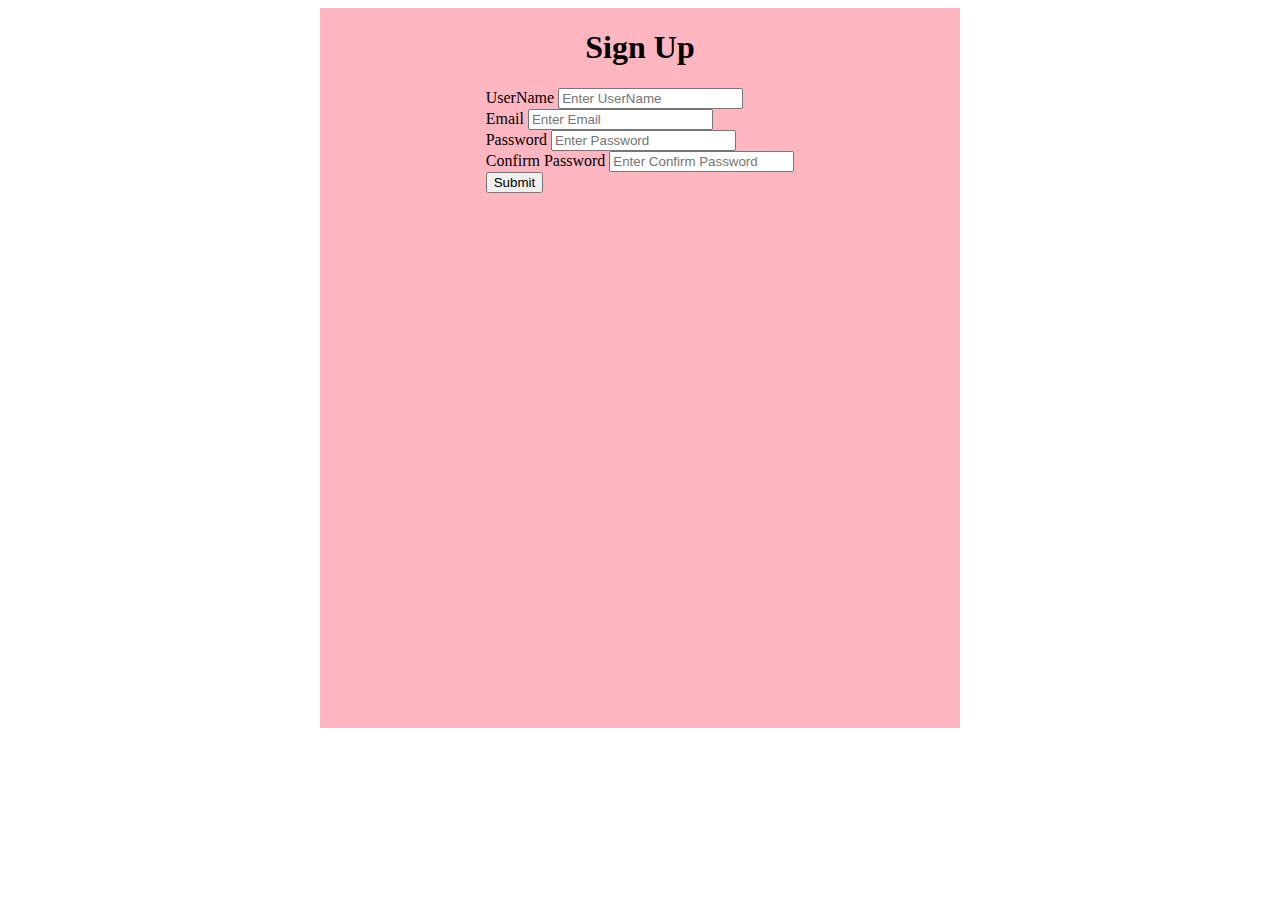
<file: index.html>
<!DOCTYPE html>
<html lang="en">
<head>
    <meta charset="UTF-8">
    <meta http-equiv="X-UA-Compatible" content="IE=edge">
    <meta name="viewport" content="width=device-width, initial-scale=1.0">
    <link rel="stylesheet" href="./style.css">
    <title>Form Authentication</title>
</head>
<body>
    <div class="container">
        <h1 class="heading">Sign Up</h1>
       <form id="form" class="form">
        <div class="from-control">
            <label for="username">UserName</label>
                <input type="text" placeholder="Enter UserName" id="username">
                <small></small>
        </div>
        <div class="from-control">
            <label for="email">Email</label>
            <input type="email"  id="email" placeholder="Enter Email">
            <small></small>
        </div>
        <div class="from-control">
            <label for="password">Password</label>
            <input type="password"  id="password" placeholder="Enter Password">
            <small></small>
        </div>
        <div class="from-control">
            <label for="confirmpassword">Confirm Password</label>
            <input type="password" id="confirmpassword" placeholder="Enter Confirm Password">
            <small></small>
        </div>
           <button>Submit</button>
       </form>
    </div>
    <script src="./logic.js"></script>
</body>
</html>
</file>
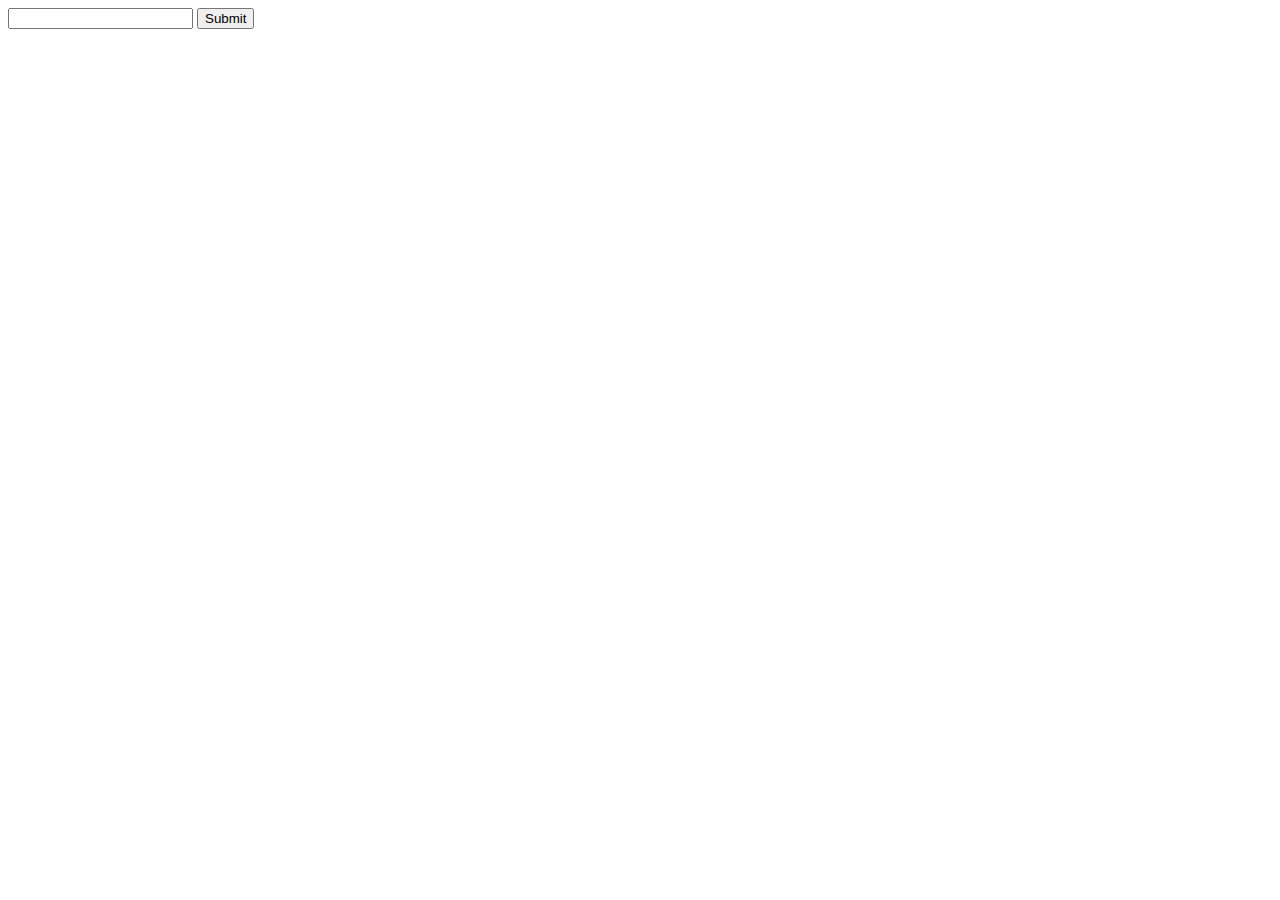
<file: CountriesApi/index.html>
<!DOCTYPE html>
<html lang="en">
<head>
    <meta charset="UTF-8">
    <meta http-equiv="X-UA-Compatible" content="IE=edge">
    <meta name="viewport" content="width=device-width, initial-scale=1.0">
    <title>Countries Data</title>
    <link href="https://cdn.jsdelivr.net/npm/bootstrap@5.0.2/dist/css/bootstrap.min.css" rel="stylesheet" integrity="sha384-EVSTQN3/azprG1Anm3QDgpJLIm9Nao0Yz1ztcQTwFspd3yD65VohhpuuCOmLASjC" crossorigin="anonymous">
    <script src="https://cdn.jsdelivr.net/npm/bootstrap@5.0.2/dist/js/bootstrap.bundle.min.js" integrity="sha384-MrcW6ZMFYlzcLA8Nl+NtUVF0sA7MsXsP1UyJoMp4YLEuNSfAP+JcXn/tWtIaxVXM" crossorigin="anonymous"></script>
    <script src="https://cdn.jsdelivr.net/npm/@popperjs/core@2.9.2/dist/umd/popper.min.js" integrity="sha384-IQsoLXl5PILFhosVNubq5LC7Qb9DXgDA9i+tQ8Zj3iwWAwPtgFTxbJ8NT4GN1R8p" crossorigin="anonymous"></script>
    <script src="https://cdn.jsdelivr.net/npm/bootstrap@5.0.2/dist/js/bootstrap.min.js" integrity="sha384-cVKIPhGWiC2Al4u+LWgxfKTRIcfu0JTxR+EQDz/bgldoEyl4H0zUF0QKbrJ0EcQF" crossorigin="anonymous"></script>
    <link rel="stylesheet" href="./style.css">
</head>
<body>
     <div class="container">
         <input type="text" class="inputBox">
         <button onclick="submit()">Submit</button>
     </div>
    <script src="./index.js"></script>
</body>
</html>
</file>
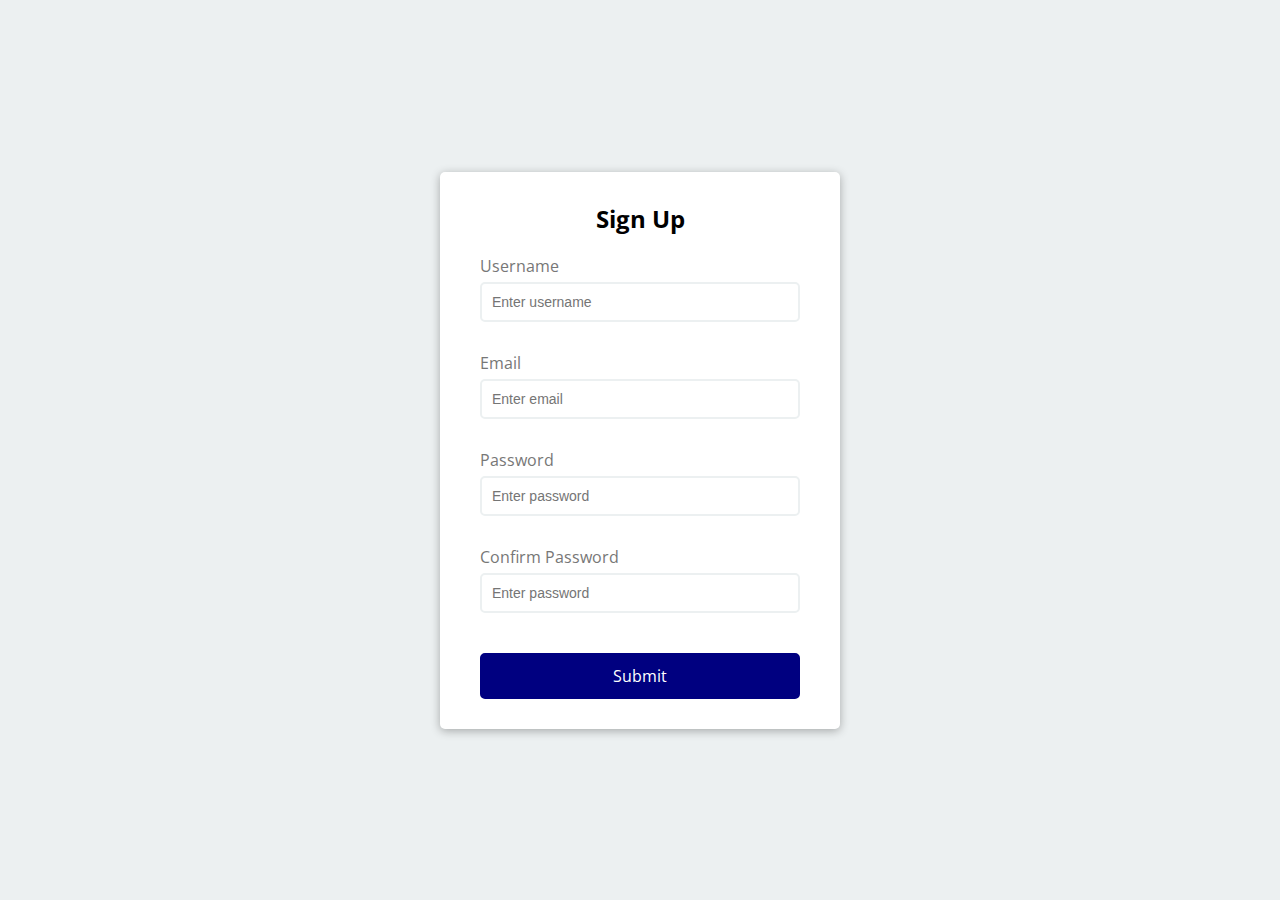
<file: Projec1Clone/index.html>
<!DOCTYPE html>
<html lang="en">
<head>
    <meta charset="UTF-8">
    <meta http-equiv="X-UA-Compatible" content="IE=edge">
    <meta name="viewport" content="width=device-width, initial-scale=1.0">
    <link rel="stylesheet" href="style.css">
    <title>HTML Form</title>
</head>
<body>
    <div class="container">
        <form id="form" class="form">
            <h2>Sign Up</h2>
            <div class="form-control">
                <label for="username">Username</label>
                <input type="text" id="username" placeholder="Enter username">
                <small></small>
            </div>
            <div class="form-control">
                <label for="email">Email</label>
                <input type="text" id="email" placeholder="Enter email">
                <small></small>
            </div>
            <div class="form-control">
                <label for="password">Password</label>
                <input type="password" id="password" placeholder="Enter password">
                <small></small>
            </div>
            <div class="form-control">
                <label for="password2">Confirm Password</label>
                <input type="password" id="password2" placeholder="Enter password">
                <small></small>
            </div>
            <button>Submit</button>
        </form>
    </div>
    
    <script src="script.js"></script>
</body>
</html>
</file>
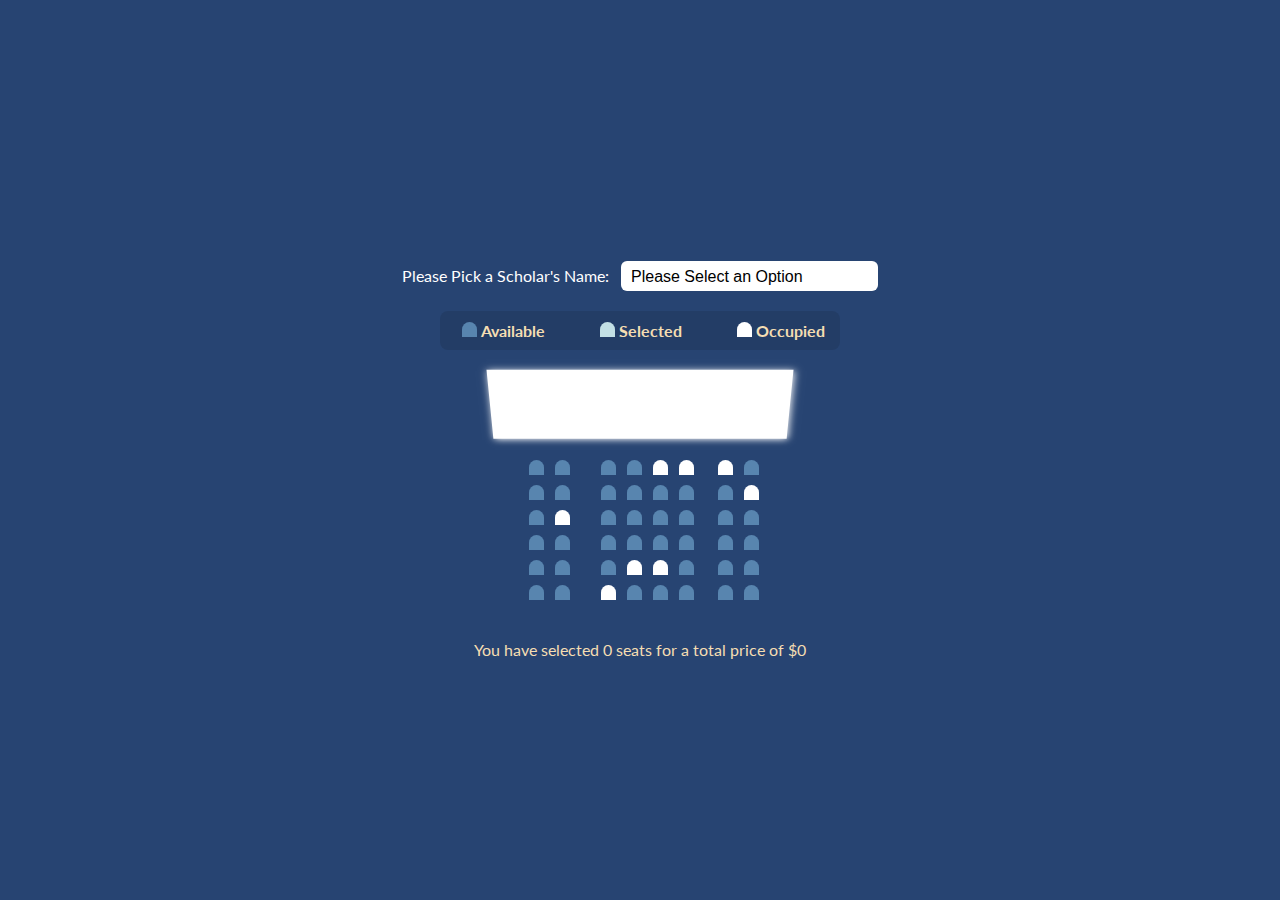
<file: Project2/index.html>
<!DOCTYPE html>
<html lang="en">
<head>
    <meta charset="UTF-8">
    <meta http-equiv="X-UA-Compatible" content="IE=edge">
    <meta name="viewport" content="width=device-width, initial-scale=1.0">
    <title>Islamic Scholar Selection</title>
    <link rel="stylesheet" href="./style.css">
</head>
<body>
             <!-- section 1 -->
             <!-- make the selection box -->
        <div class="bayan_container">
            <label for="bayan">Please Pick a Scholar's Name:</label>
            <select id="bayan">
                <option value="">Please Select an Option</option>
                <option value="20">Maulana Ilyas Qadri</option>
                <option value="18">Maulana Imran Attari</option>
                <option value="16">Maulana Abdul Habib Attari</option>
                <option value="13">Maulana Muhammad Shahid Attari</option>
            </select>
        </div>    

       <!-- Make the choice of selection /like type of seats-->
          <ul class="choose_seats">
              <li class="data">
                  <div class="seats"></div>
                  <small>Available</small>
              </li>
              <li class="data">
                <div class="seats selected"></div>
                <small>Selected</small>
            </li>
            <li class="data">
                <div class="seats Occupied"></div>
                <small>Occupied</small>
            </li>
          </ul>
        <!-- make the screen -->
        <div class="content_container">
        <div class="screen"></div>

     <!-- now we need to make the row6 and columns8 -->
        <div class="row">
            <div class="seats"></div>
            <div class="seats"></div>
            <div class="seats"></div>
            <div class="seats"></div>
            <div class="seats Occupied"></div>
            <div class="seats Occupied"></div>
            <div class="seats Occupied"></div>
            <div class="seats"></div>
        </div>
        <div class="row">
            <div class="seats"></div>
            <div class="seats"></div>
            <div class="seats"></div>
            <div class="seats"></div>
            <div class="seats"></div>
            <div class="seats"></div>
            <div class="seats"></div>
            <div class="seats Occupied"></div>
        </div>
        <div class="row">
            <div class="seats"></div>
            <div class="seats Occupied"></div>
            <div class="seats"></div>
            <div class="seats"></div>
            <div class="seats"></div>
            <div class="seats"></div>
            <div class="seats"></div>
            <div class="seats"></div>
        </div>
        <div class="row">
            <div class="seats"></div>
            <div class="seats"></div>
            <div class="seats"></div>
            <div class="seats"></div>
            <div class="seats"></div>
            <div class="seats"></div>
            <div class="seats"></div>
            <div class="seats"></div>
        </div>
        <div class="row">
            <div class="seats"></div>
            <div class="seats"></div>
            <div class="seats"></div>
            <div class="seats Occupied"></div>
            <div class="seats Occupied"></div>
            <div class="seats"></div>
            <div class="seats"></div>
            <div class="seats"></div>
        </div>
        <div class="row">
            <div class="seats"></div>
            <div class="seats"></div>
            <div class="seats Occupied"></div>
            <div class="seats"></div>
            <div class="seats"></div>
            <div class="seats"></div>
            <div class="seats"></div>
            <div class="seats"></div>
        </div>
    </div>

    <p class="para">You have selected <span id="count">0</span> seats for a total price of $<span id="totalAmount">0</span></p>

    <script src="./script.js"></script>
</body>
</html>
</file>
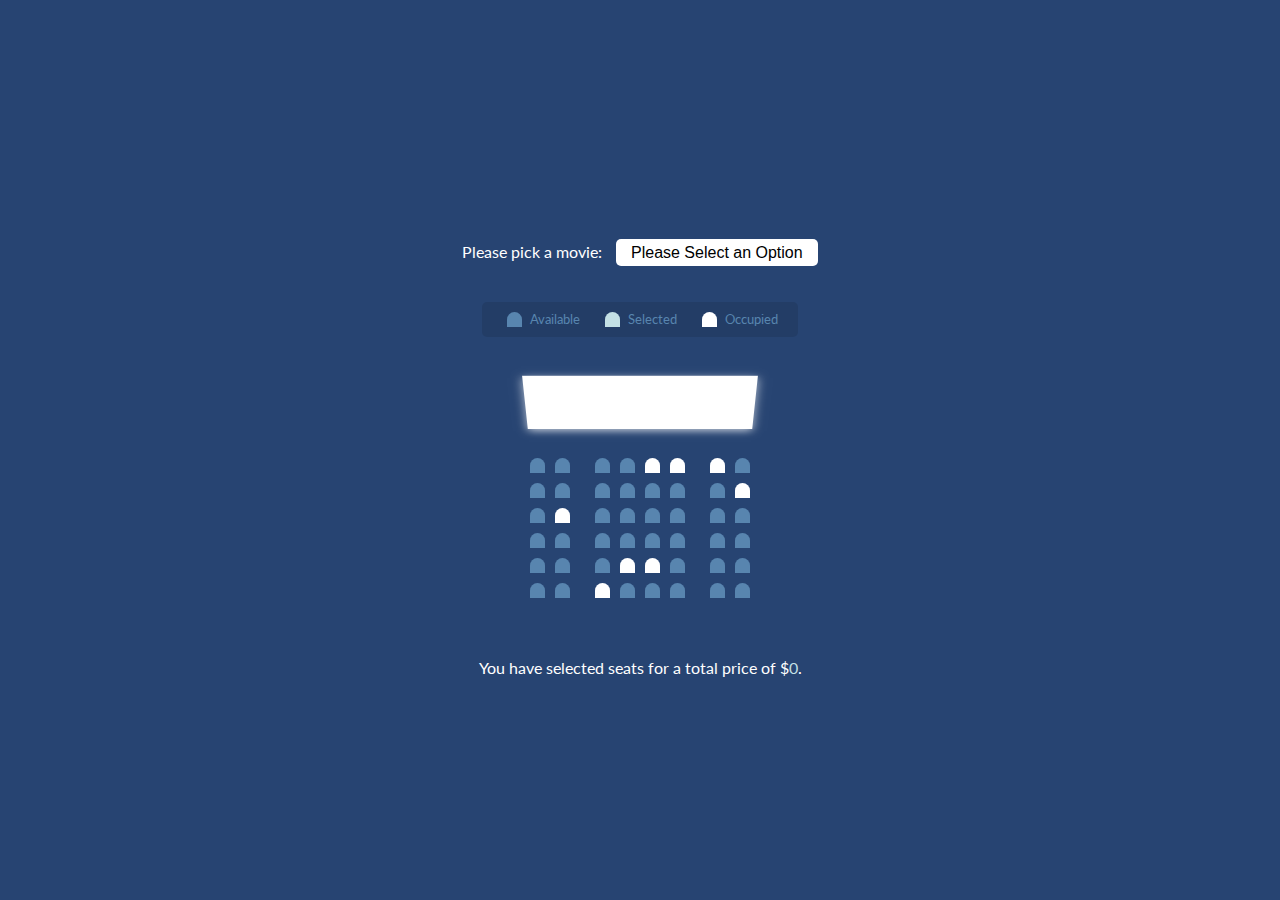
<file: Project2Clone/index.html>
<!DOCTYPE html>
<html lang="en">
<head>
    <meta charset="UTF-8">
    <meta http-equiv="X-UA-Compatible" content="IE=edge">
    <meta name="viewport" content="width=device-width, initial-scale=1.0">
    <link rel="stylesheet" href="style.css">
    <title>Movie Seat Selection</title>
</head>
<body>
    <!-- Container for movies -->
    <div class="movie-container">
        <label for="movie">Please pick a movie:</label>
        <!-- This is the dropdown to select movies -->
        <select id="movie">
            <option value="">Please Select an Option</option>
            <option value="10">The Batman</option>
            <option value="15">Top Gun 2</option>
            <option value="20">Mission: Impossible 7</option>
            <option value="12">No Time to Die</option>
            <option value="17">Star Wars</option>
        </select>
    </div>

    <!-- Legend to display types of seats -->
    <ul class="showcase">
        <li>
            <div class="seat"></div>
            <small>Available</small>
        </li>
        <li>
            <div class="seat selected"></div>
            <small>Selected</small>
        </li>
        <li>
            <div class="seat occupied"></div>
            <small>Occupied</small>
        </li>
    </ul>

    <!-- Container for Theater Seating Map -->
    <div class="container">
        <!-- This is the class to show the Movie Screen -->
        <div class="screen"></div>
        <!-- 6 Rows x 8 Columns Seating Chart -->
        <div class="row">
            <div class="seat"></div>
            <div class="seat"></div>
            <div class="seat"></div>
            <div class="seat"></div>
            <div class="seat occupied"></div>
            <div class="seat occupied"></div>
            <div class="seat occupied"></div>
            <div class="seat"></div>
        </div>
        <div class="row">
            <div class="seat"></div>
            <div class="seat"></div>
            <div class="seat"></div>
            <div class="seat"></div>
            <div class="seat"></div>
            <div class="seat"></div>
            <div class="seat"></div>
            <div class="seat occupied"></div>
        </div>
        <div class="row">
            <div class="seat"></div>
            <div class="seat occupied"></div>
            <div class="seat"></div>
            <div class="seat"></div>
            <div class="seat"></div>
            <div class="seat"></div>
            <div class="seat"></div>
            <div class="seat"></div>
        </div>
        <div class="row">
            <div class="seat"></div>
            <div class="seat"></div>
            <div class="seat"></div>
            <div class="seat"></div>
            <div class="seat"></div>
            <div class="seat"></div>
            <div class="seat"></div>
            <div class="seat"></div>
        </div>
        <div class="row">
            <div class="seat"></div>
            <div class="seat"></div>
            <div class="seat"></div>
            <div class="seat occupied"></div>
            <div class="seat occupied"></div>
            <div class="seat"></div>
            <div class="seat"></div>
            <div class="seat"></div>
        </div>
        <div class="row">
            <div class="seat"></div>
            <div class="seat"></div>
            <div class="seat occupied"></div>
            <div class="seat"></div>
            <div class="seat"></div>
            <div class="seat"></div>
            <div class="seat"></div>
            <div class="seat"></div>
        </div>
    </div>

    <p class="text">You have selected <span id="count"></span> seats for a total price of $<span id="total">0</span>.</p>
    
    <script src="script.js"></script>
</body>
</html>
</file>
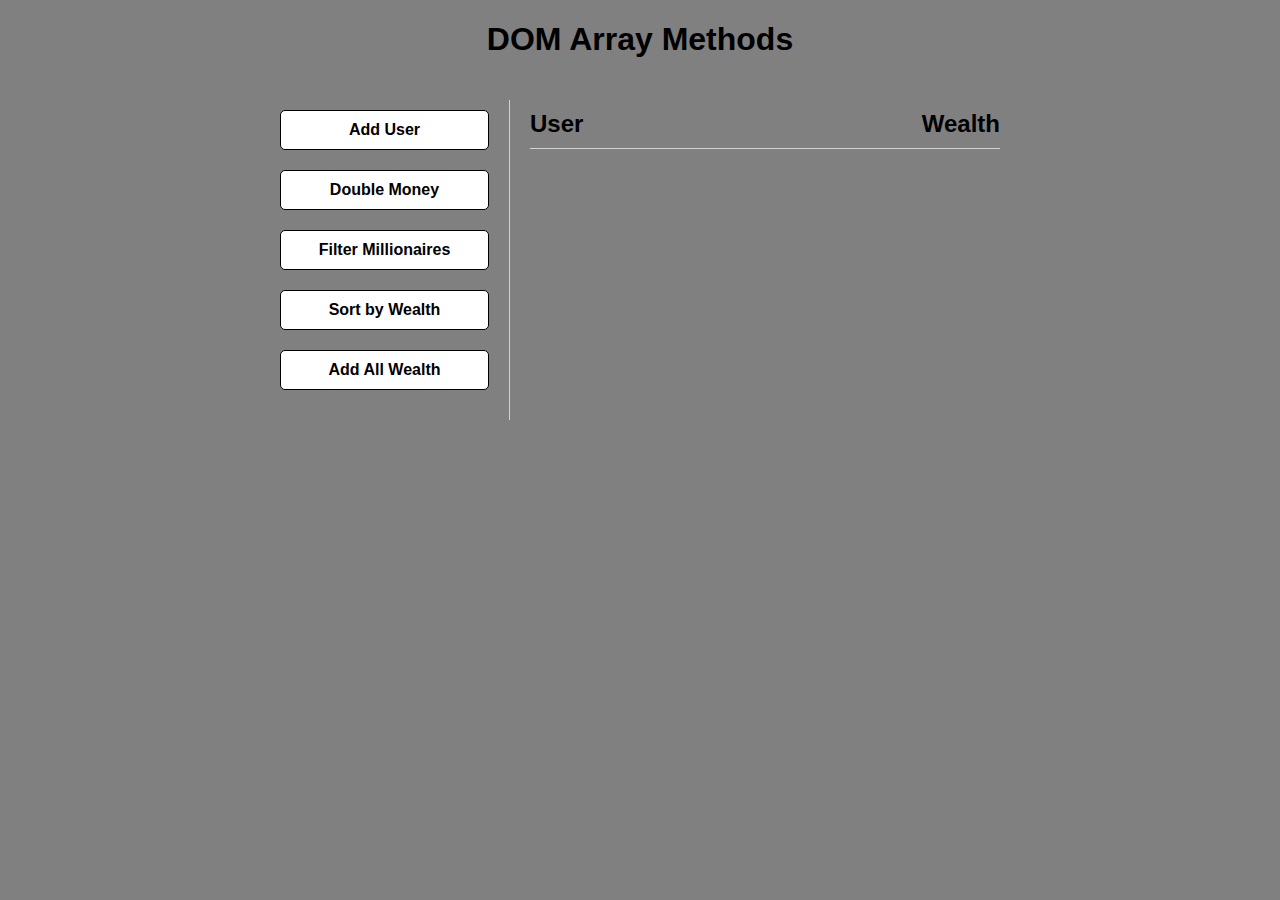
<file: Project5clone/inde.html>
<!DOCTYPE html>
<html lang="en">
<head>
    <meta charset="UTF-8" />
    <meta http-equiv="X-UA-Compatible" content="IE=edge" />
    <meta name="viewport" content="width=device-width, initial-scale=1.0" />
    <link rel="stylesheet" href="style.css" />
    <title>DOM Array Methods</title>
</head>
<body>
    <h1>DOM Array Methods</h1>

    <div class="container">
        <aside>
            <button id="add-user">Add User</button>
            <button id="double">Double Money</button>
            <button id="filter">Filter Millionaires</button>
            <button id="sort">Sort by Wealth</button>
            <button id="sum">Add All Wealth</button>
        </aside>

        <main id="main">
            <h2><strong>User</strong> Wealth</h2>
        </main>
    </div>
    
    <script src="script.js"></script>
</body>
</html>
</file>
<file: style.css>
@import url('https://fonts.googleapis.com/css2?family=Roboto+Mono:wght@300&display=swap');

:root{
    --success-color: green;
    --failure-color:red;
}
*{

    box-sizing: border-box;
}

.container{
    display: flex;
    flex-direction: column;
    align-items: center;
    justify-content: top;
   flex-wrap: wrap;
   background-color: lightpink;
   width: 50vw;
   height: 80vh;
   margin: 0 auto;
   
}
/* .container div{

} */
</file>
<file: CountriesApi/style.css>
.nested_container{
    width: 40% !important;
   border-radius: 10px;   
   margin: 0 auto;
}
.Image{
    width: 200px !important;
    height: 200px !important;
}
</file>
<file: Projec1Clone/style.css>
@import url('https://fonts.googleapis.com/css2?family=Open+Sans&display=swap');

:root {
    --success-color: green;
    --error-color: orangered;
}

* {
    box-sizing: border-box;
}

body {
    background-color: #ecf0f1;
    font-family: 'Open Sans', sans-serif;
    display: flex;
    align-items: center;
    justify-content: center;
    min-height: 100vh;
    margin: 0;
}

.container {
    background-color: white;
    border-radius: 5px;
    box-shadow: 0 2px 10px rgba(0,0,0, 0.3);
    width: 400px;
}

h2 {
    text-align: center;
    margin: 0 0 20px;
    
}

.form {
    padding: 30px 40px
}

.form-control {
    margin-bottom: 10px;
    padding-bottom: 20px;
    position: relative;
}

.form-control label {
    color: #777;
    display: block;
    margin-bottom: 5px;
}

.form-control input {
    border: 2px solid #ecf0f1;
    border-radius: 5px;
    display: block;
    width: 100%;
    padding: 10px;
    font-size: 14px;
}

.form-control input:focus {
    outline: 0;
    border-color: #777;
}

.form-control.success input {
    border-color: var(--success-color);
}

.form-control.error input {
    border-color: var(--error-color);
}

.form-control small {
    color: var(--error-color);
    position: absolute;
    bottom: 0;
    left: 0;
    visibility: hidden;
}

.form-control.error small {
    visibility: visible;
}

.form button {
    cursor: pointer;
    background-color: navy;
    border: 2px solid navy;
    border-radius: 5px;
    color: white;
    display: block;
    font-size: 16px;
    padding: 10px;
    margin-top: 20px;
    width: 100%;
    font-family: 'Open Sans', sans-serif;
}
</file>
<file: Project2/style.css>
@import url('https://fonts.googleapis.com/css2?family=Lato&display=swap');

*{
    margin: 0;
    padding: 0;
    box-sizing: border-box;
}
body{
    width: 100%;
    height: 100vh;
    display: flex;
    flex-direction: column;
    justify-content: center;
    align-items: center;
    text-align: center;
    background-color: #274472;
    color: wheat;
    font-family: 'Lato', sans-serif;
}
.bayan_container{
 margin: 20px 0;   
}
.bayan_container label{
font-weight: 400;
color: white;
}
.bayan_container select{
    height: 30px;
    border-radius: 6px;
    padding-left: 10px;
    font-size: 16px;
    border: none;
    appearance: none;
    background-color: white;
    margin-left: 8px;
}
.bayan_container > select:focus{
    outline: none;
}
.choose_seats{
    width: 400px;
    display: flex;
    justify-content: space-between;
    background-color: rgba(0, 0, 0, 0.1);
    padding: 10px 15px;
    border-radius: 8px;
}
.seats{
  width: 15px; 
  height: 15px;
  background-color: #5885AF;
  display: inline-block;
  border-top-left-radius: 10px;   
  border-top-right-radius: 10px;
  margin-left: 7px;
}

.choose_seats li{
    list-style-type: none;
}
.data small{
   font-weight: bold;
   font-size: 16px;
}
.seats.selected{
   background-color: #C3E0E5;
}
.seats.Occupied{
    background-color: white;
}
.content_container{
    perspective: 1000px;
}
.screen{
    width: 300px;   
    height: 80px;
    background-color: white;
    margin-top: 30px;
    box-shadow: 1px 1px 8px white;
    transform: rotateX(-35deg);
    margin: 15px 0;
}

.row .seats{
    margin-bottom: 7px;
}

.seats:nth-of-type(2){
    margin-right: 20px;
}
.seats:nth-last-of-type(2){
    margin-left: 20px;
}
.seats:not(.Occupied):hover{
    cursor: pointer;
    transform: scale(1.25);
}
/* This css is for not to apply  above properties on type of seats */
.choose_seats .seats:not(.Occupied):hover{
    cursor: default;
    transform: scale(1);
}
.para{
    margin-top: 30px;
}



@media (max-width:400px) {
    .choose_seats{
        width: 320px;
    }   
}
</file>
<file: Project2Clone/style.css>
@import url('https://fonts.googleapis.com/css2?family=Lato&display=swap');

* {
    box-sizing: border-box;
}

body {
    background-color: #274472;
    display: flex;
    flex-direction: column;
    color: white;
    align-items: center;
    justify-content: center;
    height: 100vh;
    font-family: 'Lato', sans-serif;
    margin: 0;
}

.movie-container {
    margin: 20px 0;
}

.movie-container select {
    background-color: white;
    border: 0;
    border-radius: 5px;
    font-size: 16px;
    margin-left: 10px;
    padding: 5px 15px 5px 15px;
    appearance: none;
    -moz-appearance: none;
    -webkit-appearance: none;
}

.seat {
    background-color: #5885AF;
    height: 15px;
    width: 15px;
    margin: 5px;
    border-top-left-radius: 10px;
    border-top-right-radius: 10px;
}

.seat.selected {
    background-color: #C3E0E5;
}

.seat.occupied {
    background-color: white;
}

.seat:nth-of-type(2) {
    margin-right: 20px;
}

.seat:nth-last-of-type(2) {
    margin-left: 20px;
}

.seat:not(.occupied):hover {
    cursor: pointer;
    transform: scale(1.25);
}

.showcase .seat:not(.occupied):hover {
    cursor: default;
    transform: scale(1);
}

.showcase {
    background-color: rgba(0,0,0,0.1);
    padding: 5px 10px;
    border-radius: 5px;
    color: #5885AF;
    list-style-type: none;
    display: flex;
    justify-content: space-between;
}

.showcase li {
    display: flex;
    align-items: center;
    justify-content: center;
    margin: 0 10px;
}

.showcase li small {
    margin-left: 3px;
}

.row {
    display: flex;
}

.screen {
    background-color: white;
    height: 70px;
    width: 100%;
    margin: 15px 0;
    transform: rotateX(-45deg);
    box-shadow: 0 3px 10px rgba(255, 2555, 255, 0.7);
}

.container {
    perspective: 1000px;
    margin-bottom: 50px;
}

p.text {
    margin: 5px 0;
}

p.text span {
    color: #C3E0E5;
}
</file>
<file: Project5clone/style.css>
* {
    box-sizing: border-box;
}

body {
    background: gray;
    font-family: Arial, Helvetica, sans-serif;
    display: flex;
    flex-direction: column;
    align-items: center;
    min-height: 100vh;
    margin: 0;
}

.container {
    display: flex;
    padding: 20px;
    margin: 0 auto;
    max-width: 100%;
    width: 800px;
}

aside {
    padding: 10px 20px;
    width: 250px;
    border-right: 1px solid lightgray;
}

button {
    cursor: pointer;
    background: white;
    border: 1px solid black;
    border-radius: 5px;
    display: block;
    width: 100%;
    padding: 10px;
    margin-bottom: 20px;
    font-weight: bold;
    font-size: 16px;
}

main {
    flex: 1;
    padding: 10px 20px;
}

h2 {
    border-bottom: 1px solid lightgray;
    padding-bottom: 10px;
    display: flex;
    justify-content: space-between;
    font-weight: bold;
    margin: 0 0 20px;
}

h3 {
    background: white;
    border-bottom: 1px solid lightgray;
    padding: 10px;
    display: flex;
    justify-content: space-between;
    font-weight: bold;
    margin: 20px 0 0 ;
}

.user {
    display: flex;
    justify-content: space-between;
    font-size: 18px;
    margin-bottom: 10px;
}
</file>
